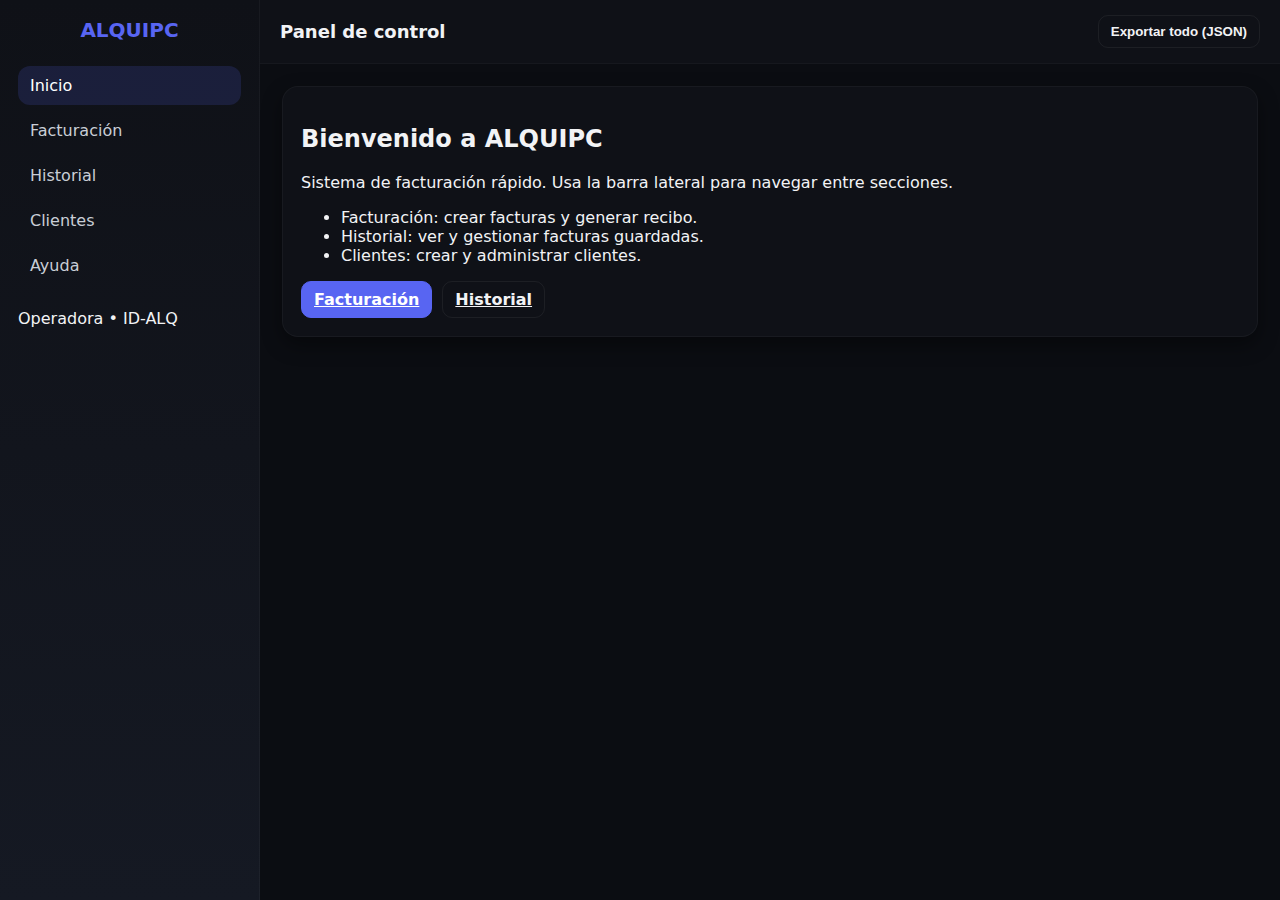
<file: index.html>
<!doctype html>
<html lang="es">
<head>
  <meta charset="utf-8">
  <meta name="viewport" content="width=device-width,initial-scale=1">
  <title>ALQUIPC — Dashboard</title>
  <link rel="stylesheet" href="css/styles.css">
</head>
<body data-page="index">
  <div class="app">
    <aside class="sidebar">
      <div class="brand">ALQUIPC</div>
      <nav>
        <a href="index.html" class="nav-link active">Inicio</a>
        <a href="facturacion.html" class="nav-link">Facturación</a>
        <a href="historial.html" class="nav-link">Historial</a>
        <a href="clientes.html" class="nav-link">Clientes</a>
        <a href="ayuda.html" class="nav-link">Ayuda</a>
      </nav>
      <div class="user">Operadora • ID-ALQ</div>
    </aside>

    <main class="main">
      <header class="topbar">
        <h1>Panel de control</h1>
        <div class="top-actions">
          <button id="btnExportAll" class="btn">Exportar todo (JSON)</button>
        </div>
      </header>

      <section class="content">
        <div class="card">
          <h2>Bienvenido a ALQUIPC</h2>
          <p>Sistema de facturación rápido. Usa la barra lateral para navegar entre secciones.</p>
          <ul>
            <li>Facturación: crear facturas y generar recibo.</li>
            <li>Historial: ver y gestionar facturas guardadas.</li>
            <li>Clientes: crear y administrar clientes.</li>
          </ul>
          <div class="cta">
            <a class="btn btn-primary" href="facturacion.html">Facturación</a>
            <a class="btn" href="historial.html">Historial</a>
          </div>
        </div>
      </section>
    </main>
  </div>
<script src="js/app.js"></script>
</body>
</html>
</file>
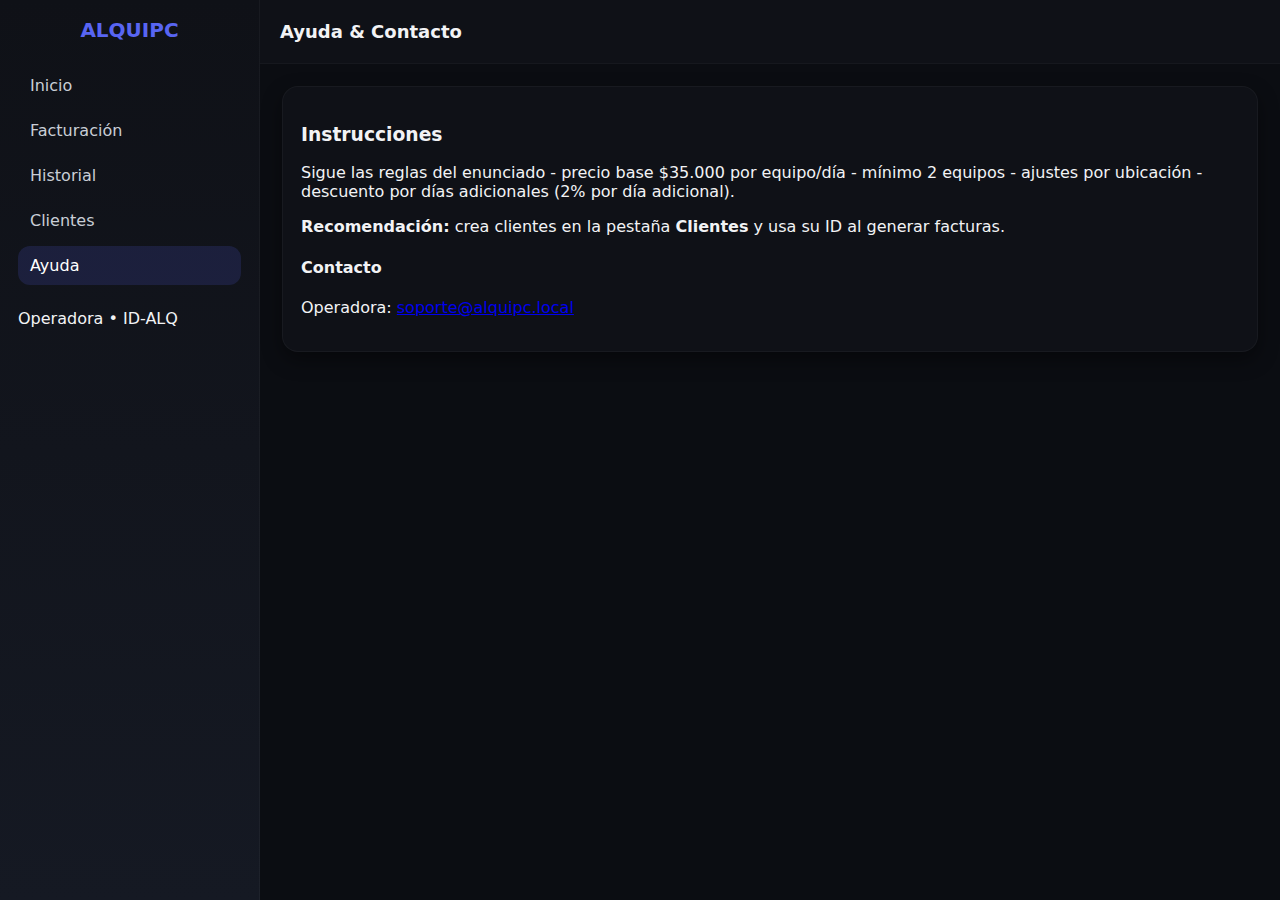
<file: ayuda.html>
<!doctype html>
<html lang="es">
<head>
  <meta charset="utf-8">
  <meta name="viewport" content="width=device-width,initial-scale=1">
  <title>ALQUIPC — Ayuda</title>
  <link rel="stylesheet" href="css/styles.css">
</head>
<body data-page="ayuda">
  <div class="app">
    <aside class="sidebar">
      <div class="brand">ALQUIPC</div>
      <nav>
        <a href="index.html" class="nav-link">Inicio</a>
        <a href="facturacion.html" class="nav-link">Facturación</a>
        <a href="historial.html" class="nav-link">Historial</a>
        <a href="clientes.html" class="nav-link">Clientes</a>
        <a href="ayuda.html" class="nav-link active">Ayuda</a>
      </nav>
      <div class="user">Operadora • ID-ALQ</div>
    </aside>

    <main class="main">
      <header class="topbar">
        <h1>Ayuda & Contacto</h1>
        <div class="top-actions"></div>
      </header>

      <section class="content">
        <div class="card">
          <h3>Instrucciones</h3>
          <p>Sigue las reglas del enunciado - precio base $35.000 por equipo/día - mínimo 2 equipos - ajustes por ubicación - descuento por días adicionales (2% por día adicional).</p>
          <p><strong>Recomendación:</strong> crea clientes en la pestaña <strong>Clientes</strong> y usa su ID al generar facturas.</p>
          <h4>Contacto</h4>
          <p>Operadora: <a href="mailto:soporte@alquipc.local">soporte@alquipc.local</a></p>
        </div>
      </section>
    </main>
  </div>
<script src="js/app.js"></script>
</body>
</html>
</file>
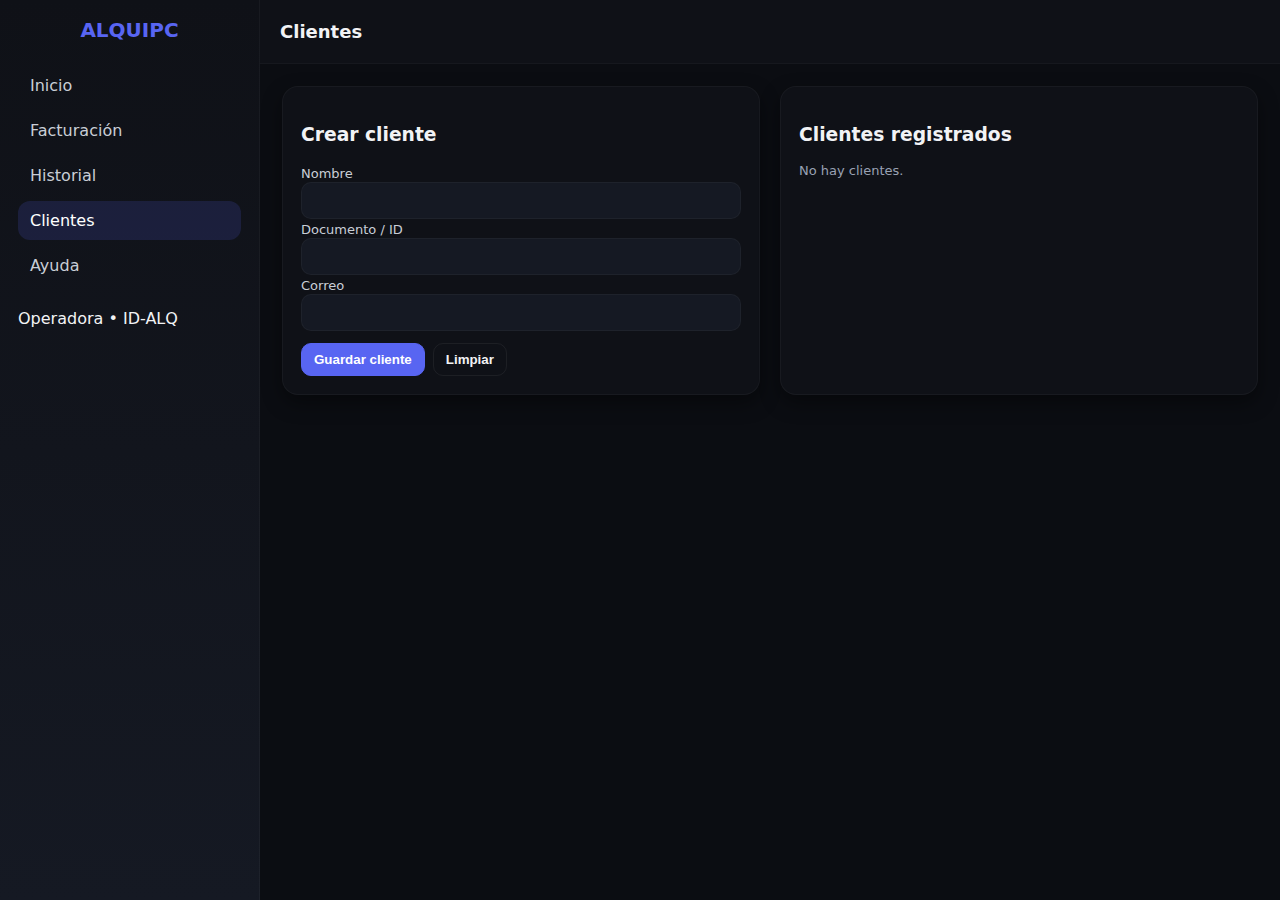
<file: clientes.html>
<!doctype html>
<html lang="es">
<head>
  <meta charset="utf-8">
  <meta name="viewport" content="width=device-width,initial-scale=1">
  <title>ALQUIPC — Clientes</title>
  <link rel="stylesheet" href="css/styles.css">
</head>
<body data-page="clientes">
  <div class="app">
    <aside class="sidebar">
      <div class="brand">ALQUIPC</div>
      <nav>
        <a href="index.html" class="nav-link">Inicio</a>
        <a href="facturacion.html" class="nav-link">Facturación</a>
        <a href="historial.html" class="nav-link">Historial</a>
        <a href="clientes.html" class="nav-link active">Clientes</a>
        <a href="ayuda.html" class="nav-link">Ayuda</a>
      </nav>
      <div class="user">Operadora • ID-ALQ</div>
    </aside>

    <main class="main">
      <header class="topbar">
        <h1>Clientes</h1>
        <div class="top-actions"></div>
      </header>

      <section class="content">
        <div class="grid-2">
          <div class="card">
            <h3>Crear cliente</h3>
            <form id="formCliente">
              <label>Nombre</label><input id="clienteNombre" required />
              <label>Documento / ID</label><input id="clienteId" required />
              <label>Correo</label><input id="clienteEmail" type="email" />
              <div class="form-actions">
                <button class="btn btn-primary" type="submit">Guardar cliente</button>
                <button class="btn btn-ghost" type="reset">Limpiar</button>
              </div>
            </form>
          </div>
          <div class="card">
            <h3>Clientes registrados</h3>
            <div id="clientesList"></div>
          </div>
        </div>
      </section>
    </main>
  </div>
<script src="js/app.js"></script>
</body>
</html>
</file>
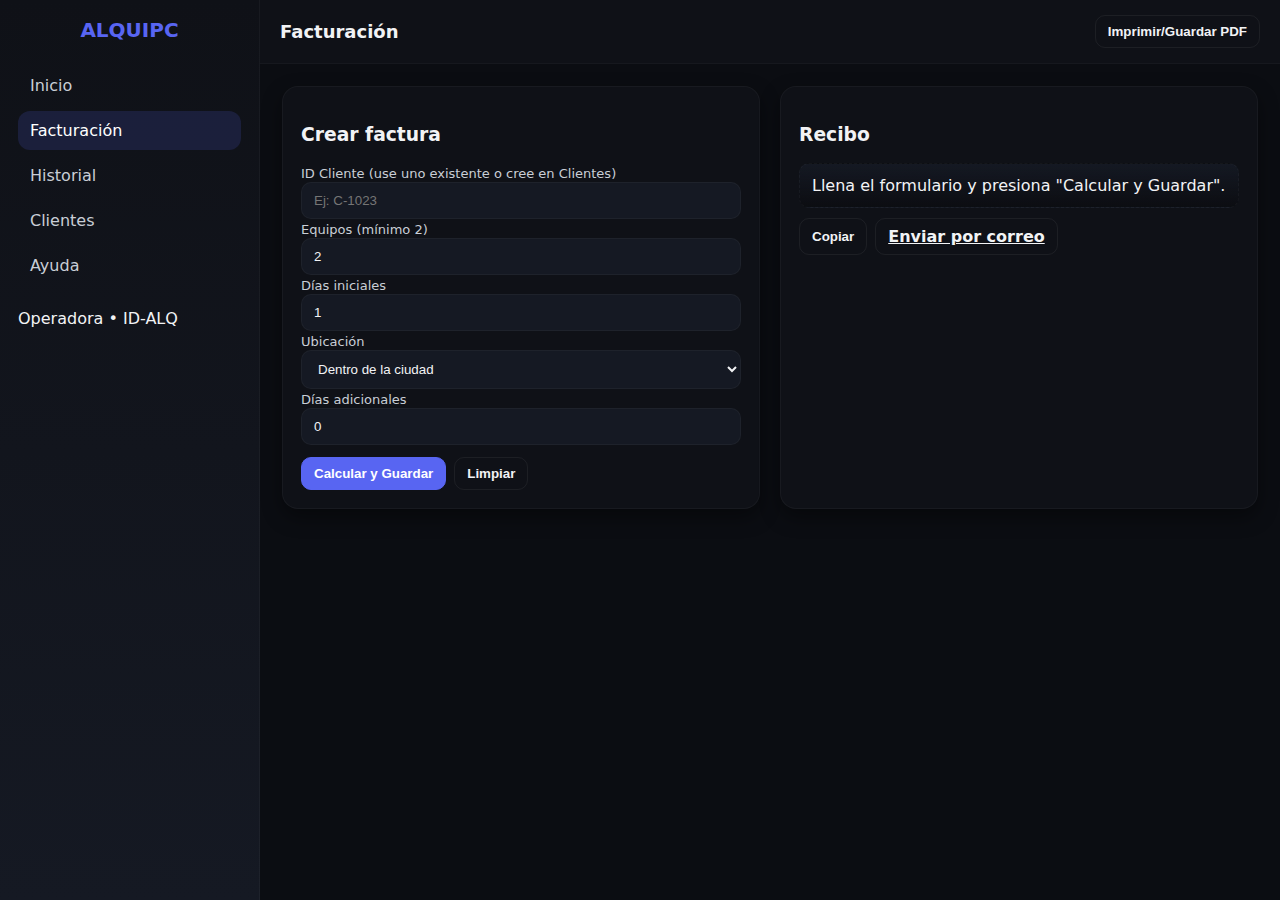
<file: facturacion.html>
<!doctype html>
<html lang="es">
<head>
  <meta charset="utf-8">
  <meta name="viewport" content="width=device-width,initial-scale=1">
  <title>ALQUIPC — Facturación</title>
  <link rel="stylesheet" href="css/styles.css">
</head>
<body data-page="facturacion">
  <div class="app">
    <aside class="sidebar">
      <div class="brand">ALQUIPC</div>
      <nav>
        <a href="index.html" class="nav-link">Inicio</a>
        <a href="facturacion.html" class="nav-link active">Facturación</a>
        <a href="historial.html" class="nav-link">Historial</a>
        <a href="clientes.html" class="nav-link">Clientes</a>
        <a href="ayuda.html" class="nav-link">Ayuda</a>
      </nav>
      <div class="user">Operadora • ID-ALQ</div>
    </aside>

    <main class="main">
      <header class="topbar">
        <h1>Facturación</h1>
        <div class="top-actions">
          <button id="btnPrint" class="btn">Imprimir/Guardar PDF</button>
        </div>
      </header>

      <section class="content">
        <div class="grid-2">
          <div class="card">
            <h3>Crear factura</h3>
            <form id="formFactura">
              <label>ID Cliente (use uno existente o cree en Clientes)</label>
              <input id="idCliente" placeholder="Ej: C-1023" />

              <label>Equipos (mínimo 2)</label>
              <input id="equipos" type="number" min="2" value="2" required />

              <label>Días iniciales</label>
              <input id="diasIniciales" type="number" min="1" value="1" required />

              <label>Ubicación</label>
              <select id="ubicacion">
                <option value="dentro-ciudad">Dentro de la ciudad</option>
                <option value="fuera-ciudad">Fuera de la ciudad (+5%)</option>
                <option value="dentro-establecimiento">Dentro del establecimiento (-5%)</option>
              </select>

              <label>Días adicionales</label>
              <input id="diasAdicionales" type="number" min="0" value="0" />

              <div class="form-actions">
                <button class="btn btn-primary" type="submit">Calcular y Guardar</button>
                <button class="btn btn-ghost" type="reset" id="btnReset">Limpiar</button>
              </div>
            </form>
          </div>

          <div class="card">
            <h3>Recibo</h3>
            <div id="recibo" class="receipt">Llena el formulario y presiona "Calcular y Guardar".</div>
            <div class="actions">
              <button id="btnCopiar" class="btn">Copiar</button>
              <a id="btnMail" class="btn btn-ghost" href="#" target="_blank">Enviar por correo</a>
            </div>
          </div>
        </div>
      </section>
    </main>
  </div>
<script src="js/app.js"></script>
</body>
</html>
</file>
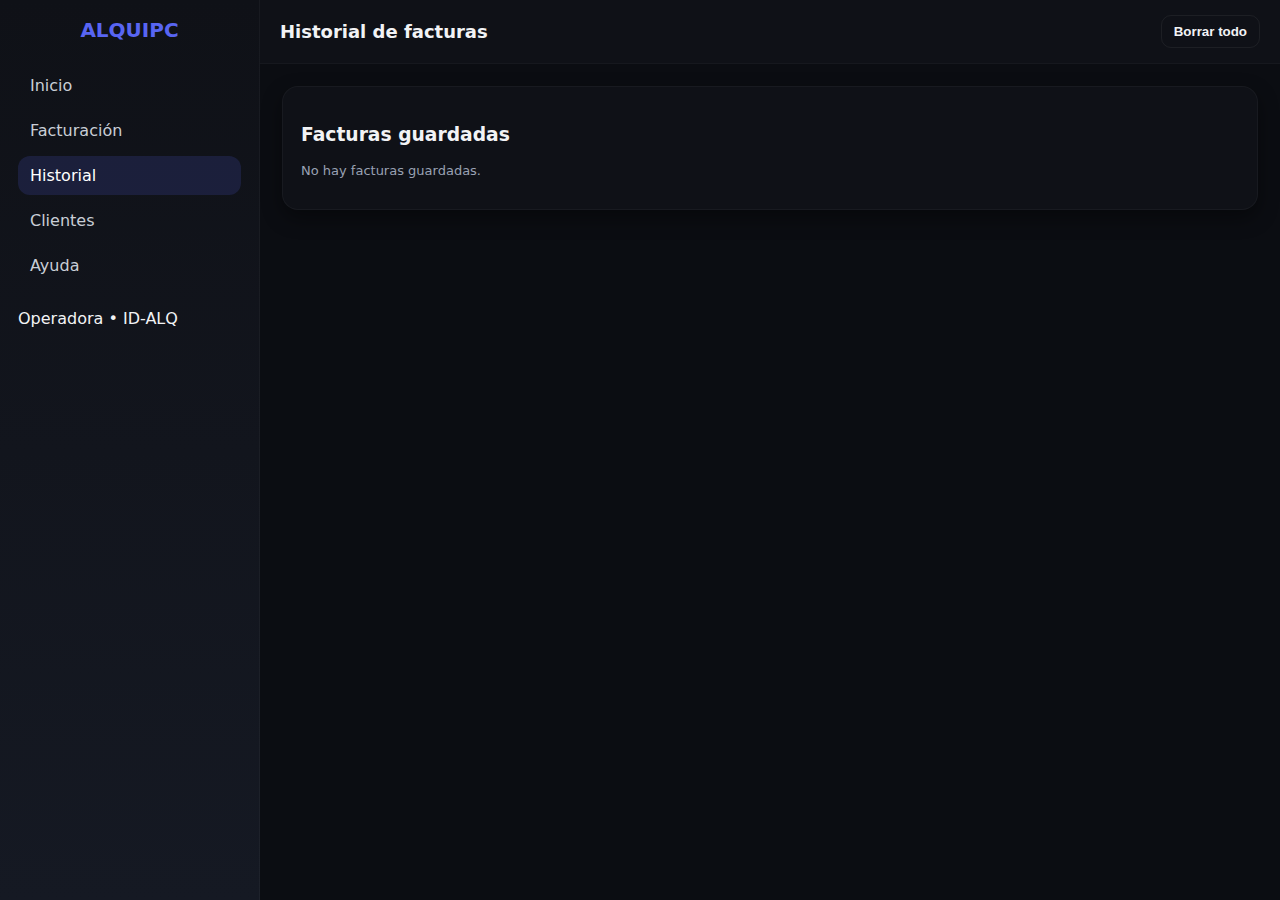
<file: historial.html>
<!doctype html>
<html lang="es">
<head>
  <meta charset="utf-8">
  <meta name="viewport" content="width=device-width,initial-scale=1">
  <title>ALQUIPC — Historial</title>
  <link rel="stylesheet" href="css/styles.css">
</head>
<body data-page="historial">
  <div class="app">
    <aside class="sidebar">
      <div class="brand">ALQUIPC</div>
      <nav>
        <a href="index.html" class="nav-link">Inicio</a>
        <a href="facturacion.html" class="nav-link">Facturación</a>
        <a href="historial.html" class="nav-link active">Historial</a>
        <a href="clientes.html" class="nav-link">Clientes</a>
        <a href="ayuda.html" class="nav-link">Ayuda</a>
      </nav>
      <div class="user">Operadora • ID-ALQ</div>
    </aside>

    <main class="main">
      <header class="topbar">
        <h1>Historial de facturas</h1>
        <div class="top-actions">
          <button id="btnClearAll" class="btn btn-ghost">Borrar todo</button>
        </div>
      </header>

      <section class="content">
        <div class="card">
          <h3>Facturas guardadas</h3>
          <div id="tblContainer"></div>
        </div>
      </section>
    </main>
  </div>
<script src="js/app.js"></script>
</body>
</html>
</file>
<file: css/styles.css>
/* Tema Dark estilo Discord - ALQUIPC */
:root{
  --bg-900:#0b0d12; --bg-800:#0f1117; --bg-700:#151923;
  --txt-100:#f2f3f5; --txt-300:#c9ced6; --primary:#5865F2; --muted:#99a1b3;
  --radius:16px; --shadow: 0 8px 20px rgba(0,0,0,.4);
}

*{box-sizing:border-box}
html,body{height:100%; margin:0; font-family:Inter, system-ui, -apple-system, 'Segoe UI', Roboto, Arial; background:var(--bg-900); color:var(--txt-100)}

.app{display:flex; min-height:100vh}

/* Sidebar */
.sidebar{width:260px; background:linear-gradient(180deg,var(--bg-800),var(--bg-700)); padding:18px; display:flex; flex-direction:column; gap:18px; border-right:1px solid rgba(255,255,255,.04)}
.brand{font-weight:800; color:var(--primary); font-size:20px; text-align:center}
.nav-link{display:block; padding:10px 12px; color:var(--txt-300); text-decoration:none; border-radius:12px; margin:6px 0}
.nav-link:hover{background:rgba(255,255,255,.03); color:var(--txt-100)}
.nav-link.active{background:rgba(88,101,242,.16); color:#fff}

/* Main */
.main{flex:1; display:flex; flex-direction:column}
.topbar{height:64px; display:flex; align-items:center; justify-content:space-between; padding:0 20px; background:var(--bg-800); border-bottom:1px solid rgba(255,255,255,.03)}
.topbar h1{margin:0; font-size:18px; font-weight:700}
.top-actions .btn{margin-left:8px}

.content{padding:22px;}

/* Cards & layout */
.card{background:var(--bg-800); border-radius:var(--radius); padding:18px; box-shadow:var(--shadow); border:1px solid rgba(255,255,255,.04)}
.grid-2{display:grid; grid-template-columns: 1fr 1fr; gap:20px}
@media (max-width:900px){.grid-2{grid-template-columns:1fr}.sidebar{width:86px} .brand{display:none} .nav-link{padding:10px}}

/* Forms */
input, select, textarea{width:100%; padding:10px 12px; background:var(--bg-700); border-radius:10px; border:1px solid rgba(255,255,255,.04); color:var(--txt-100); outline:none}
input:focus, select:focus{box-shadow:0 0 0 6px rgba(88,101,242,.08); border-color:var(--primary)}
label{font-size:13px; color:var(--txt-300)}

/* Buttons */
.btn{padding:8px 12px; border-radius:10px; background:transparent; color:var(--txt-100); border:1px solid rgba(255,255,255,.06); cursor:pointer; font-weight:600}
.btn-primary{background:var(--primary); border-color:var(--primary); color:white}
.btn-ghost{background:transparent}

/* Receipt */
.receipt{background:linear-gradient(180deg,var(--bg-700),rgba(0,0,0,.2)); padding:12px; border-radius:10px; border:1px dashed rgba(255,255,255,.04)}
.receipt .row{display:flex; justify-content:space-between; padding:6px 0; border-bottom:1px dashed rgba(255,255,255,.03)}
.receipt .row:last-child{border-bottom:0}
.table{width:100%; border-collapse:collapse; font-size:14px}
.table th, .table td{padding:8px; text-align:left; border-bottom:1px solid rgba(255,255,255,.03)}

/* Utilities */
.hint{color:var(--muted); font-size:13px}
.actions{display:flex; gap:8px; margin-top:10px}
.form-actions{display:flex; gap:8px; margin-top:12px}
.cta{display:flex; gap:10px; margin-top:12px}
.small{font-size:13px; color:var(--muted)}
</file>
